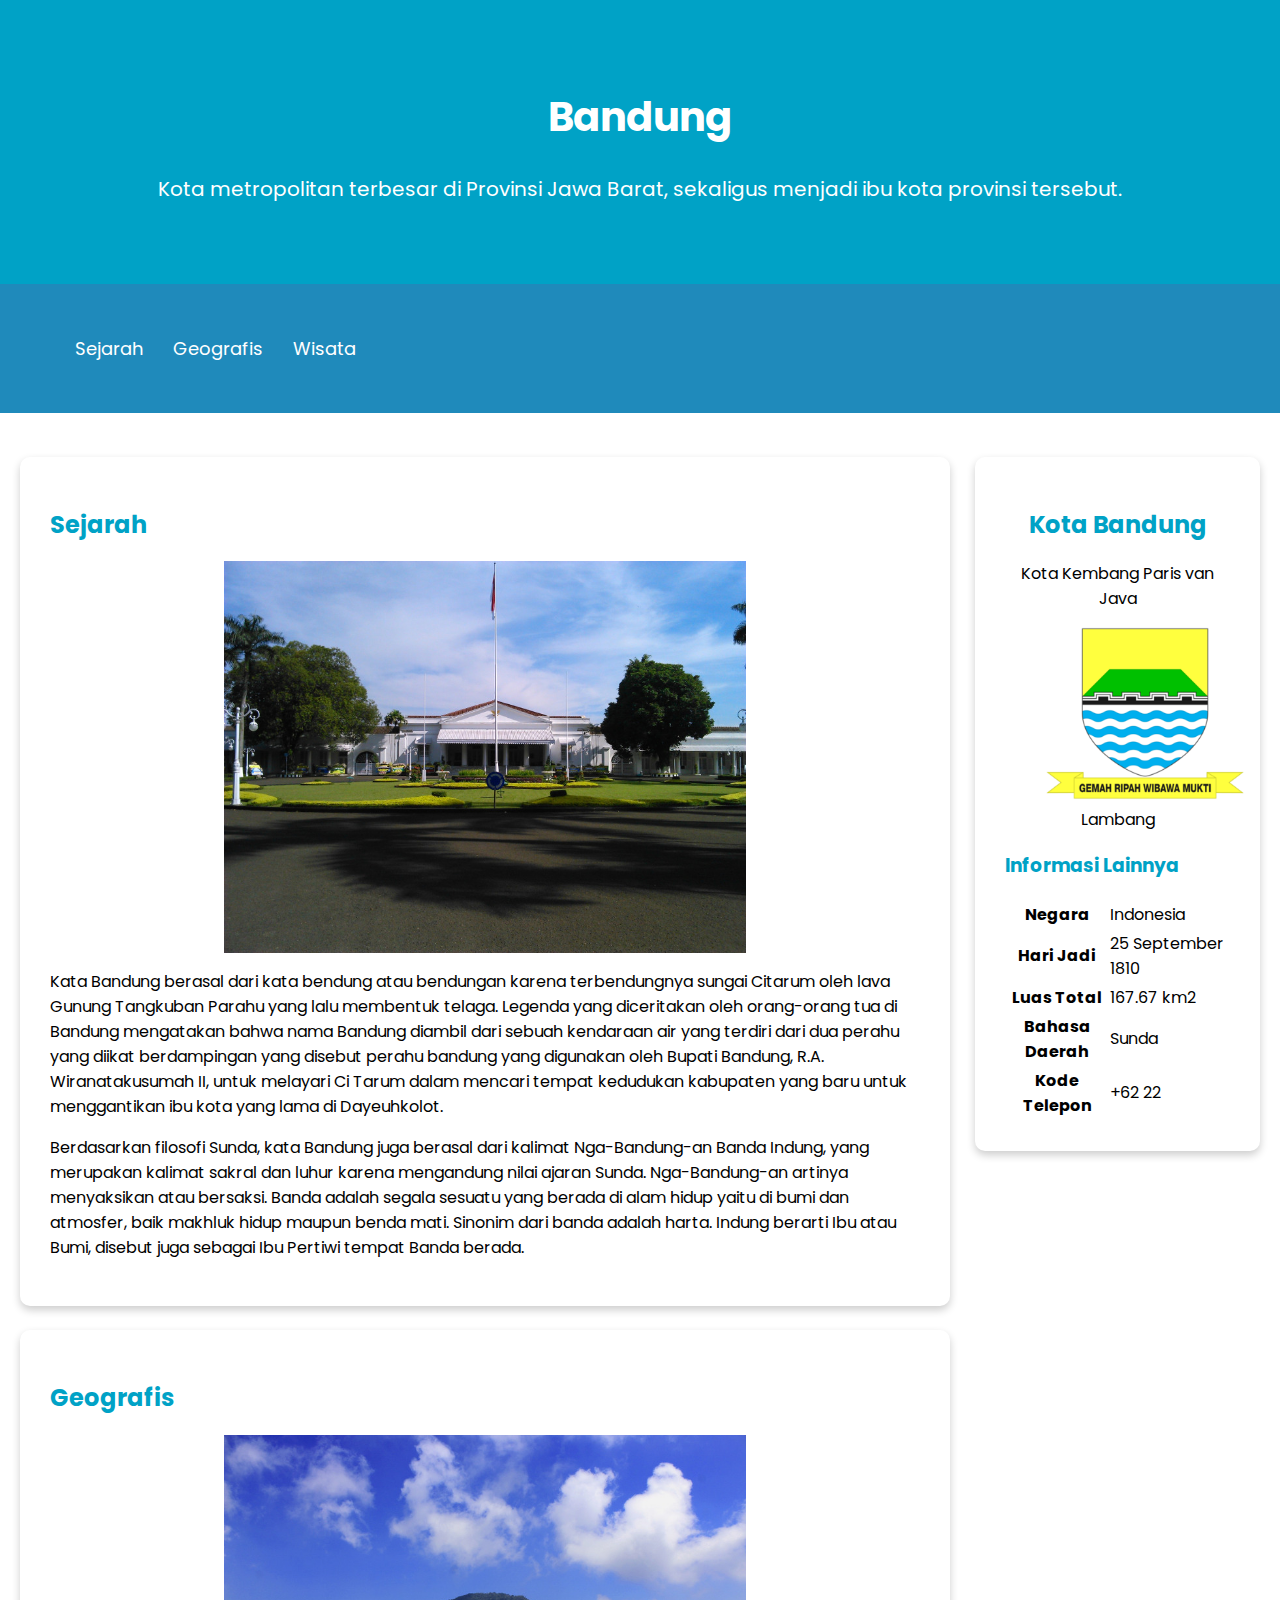
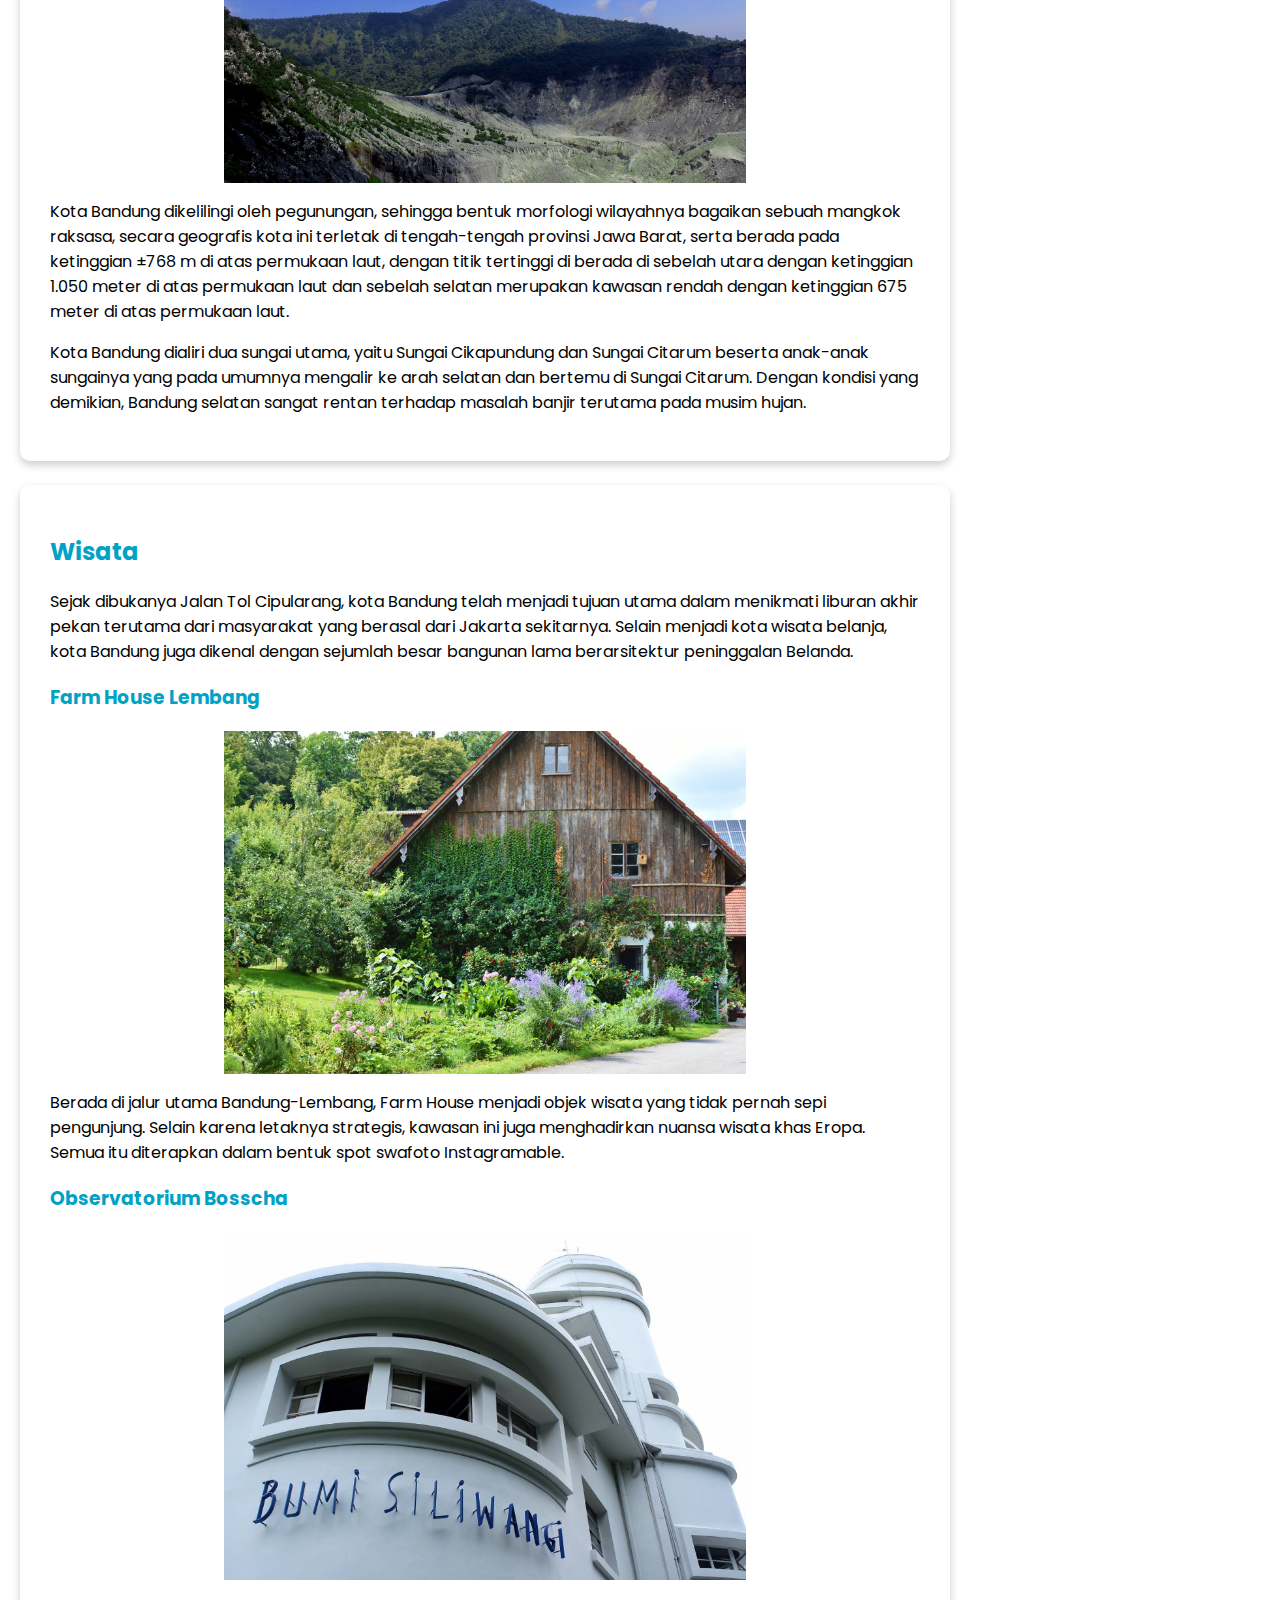
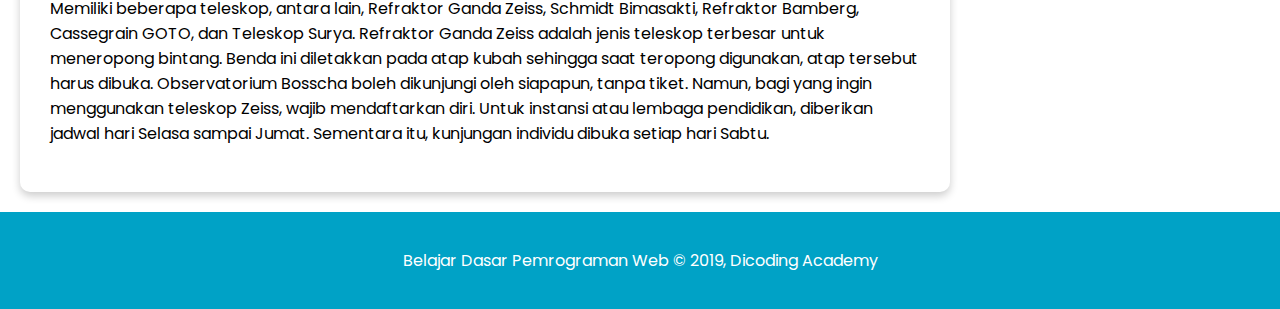
<file: latihan/index.html>
<!DOCTYPE html>
<html>
  <head>
    <meta charset="utf-8"/>
    <meta name="viewport" content="width=device-width, initial-scale=1.0" />
    <title>Halaman Profil Bandung</title>

    <!-- Google Font -->
    <link rel="preconnect" href="https://fonts.googleapis.com">
    <link rel="preconnect" href="https://fonts.gstatic.com" crossorigin>
    <link href="https://fonts.googleapis.com/css2?family=Poppins:ital,wght@0,100;0,200;0,300;0,400;0,500;0,600;0,700;0,800;0,900;1,100;1,200;1,300;1,400;1,500;1,600;1,700;1,800;1,900&display=swap" rel="stylesheet">

    <!-- Self Stylesheet -->
    <link rel="stylesheet" href="assets/styles/style.css  ">
  </head>

  <body>

    <header>

      <div class="jumbotron">

        <h1>Bandung</h1>
        <p>
          Kota metropolitan terbesar di Provinsi Jawa Barat, sekaligus menjadi ibu kota provinsi
          tersebut.
        </p>
      </div>
      
      <nav>

        <ul>
          <li> <a href="#sejarah">Sejarah</a></li>
          <li> <a href="#geografis">Geografis</a></li>
          <li> <a href="#wisata">Wisata</a></li>
        </ul>

      </nav>

    </header>
    
    <main>
      <div id="content">
        <article class="card" id="sejarah">

          <h2 >Sejarah</h2>
          <img class="featured-image" src="assets/image/history.jpg" alt="">
          <p>
            Kata Bandung berasal dari kata bendung atau bendungan karena terbendungnya sungai Citarum oleh
            lava Gunung Tangkuban Parahu yang lalu membentuk telaga. Legenda yang diceritakan oleh
            orang-orang tua di Bandung mengatakan bahwa nama Bandung diambil dari sebuah kendaraan air
            yang terdiri dari dua perahu yang diikat berdampingan yang disebut perahu bandung yang
            digunakan oleh Bupati Bandung, R.A. Wiranatakusumah II, untuk melayari Ci Tarum dalam mencari
            tempat kedudukan kabupaten yang baru untuk menggantikan ibu kota yang lama di Dayeuhkolot.
          </p>

          <p>
            Berdasarkan filosofi Sunda, kata Bandung juga berasal dari kalimat Nga-Bandung-an Banda
            Indung, yang merupakan kalimat sakral dan luhur karena mengandung nilai ajaran Sunda.
            Nga-Bandung-an artinya menyaksikan atau bersaksi. Banda adalah segala sesuatu yang berada di
            alam hidup yaitu di bumi dan atmosfer, baik makhluk hidup maupun benda mati. Sinonim dari
            banda adalah harta. Indung berarti Ibu atau Bumi, disebut juga sebagai Ibu Pertiwi tempat
            Banda berada.
          </p>

        </article>
        
        <article class="card" id="geografis">
          <h2 >Geografis</h2>
          <img class="featured-image" src="assets/image/geografis.jpg" alt="">
          <p>
            Kota Bandung dikelilingi oleh pegunungan, sehingga bentuk morfologi wilayahnya bagaikan sebuah
            mangkok raksasa, secara geografis kota ini terletak di tengah-tengah provinsi Jawa Barat,
            serta berada pada ketinggian ±768 m di atas permukaan laut, dengan titik tertinggi di berada
            di sebelah utara dengan ketinggian 1.050 meter di atas permukaan laut dan sebelah selatan
            merupakan kawasan rendah dengan ketinggian 675 meter di atas permukaan laut.
          </p>

          <p>
            Kota Bandung dialiri dua sungai utama, yaitu Sungai Cikapundung dan Sungai Citarum beserta
            anak-anak sungainya yang pada umumnya mengalir ke arah selatan dan bertemu di Sungai Citarum.
            Dengan kondisi yang demikian, Bandung selatan sangat rentan terhadap masalah banjir terutama
            pada musim hujan.
          </p>
        </article>
        
        <article class="card" id="wisata">
          <h2 >Wisata</h2>
          <p>
            Sejak dibukanya Jalan Tol Cipularang, kota Bandung telah menjadi tujuan utama dalam menikmati
            liburan akhir pekan terutama dari masyarakat yang berasal dari Jakarta sekitarnya. Selain
            menjadi kota wisata belanja, kota Bandung juga dikenal dengan sejumlah besar bangunan lama
            berarsitektur peninggalan Belanda.
          </p>

          <section>
            <h3>Farm House Lembang</h3>
            <img class="featured-image" src="assets/image/farm-house.jpg" alt="">
            <p>
              Berada di jalur utama Bandung-Lembang, Farm House menjadi objek wisata yang tidak pernah sepi
              pengunjung. Selain karena letaknya strategis, kawasan ini juga menghadirkan nuansa wisata khas
              Eropa. Semua itu diterapkan dalam bentuk spot swafoto Instagramable.
            </p>
          </section>
          
          <section>
            <h3>Observatorium Bosscha</h3>
            <img class="featured-image" src="assets/image/bosscha.jpg" alt="">
            <p>
              Memiliki beberapa teleskop, antara lain, Refraktor Ganda Zeiss, Schmidt Bimasakti, Refraktor
              Bamberg, Cassegrain GOTO, dan Teleskop Surya. Refraktor Ganda Zeiss adalah jenis teleskop
              terbesar untuk meneropong bintang. Benda ini diletakkan pada atap kubah sehingga saat teropong
              digunakan, atap tersebut harus dibuka. Observatorium Bosscha boleh dikunjungi oleh siapapun,
              tanpa tiket. Namun, bagi yang ingin menggunakan teleskop Zeiss, wajib mendaftarkan diri. Untuk
              instansi atau lembaga pendidikan, diberikan jadwal hari Selasa sampai Jumat. Sementara itu,
              kunjungan individu dibuka setiap hari Sabtu.
            </p>
          </section>
          
        </article>
      </div>     

      <aside>
        <article class="profile card">
          <header>
            <h2>Kota Bandung</h2>
            <p>Kota Kembang Paris van Java</p>
            <figure>
              <img src="assets/image/Bandung_coa.png" alt="" id="bandung">
              <figcaption>Lambang</figcaption>
            </figure>
          </header>

          <section>
            <h3>Informasi Lainnya</h3>

            <table>
              <tr>
                <th>Negara</th>
                <td>Indonesia</td>
              </tr>

              <tr>
                <th>Hari Jadi</th>
                <td>25 September 1810</td>
              </tr>

              <tr>
                <th>Luas Total</th>
                <td>167.67 km2</td>
              </tr>

              <tr>
                <th>Bahasa Daerah</th>
                <td>Sunda</td>
              </tr>

              <tr>
                <th>Kode Telepon</th>
                <td>+62 22</td>
              </tr>
            </table>
          </section>
        </article>
      </aside>

    </main>

    <footer>
      <p>Belajar Dasar Pemrograman Web &copy; 2019, Dicoding Academy</p>
    </footer>

    <script>

function categorizeNumber(input) {
  /**
   * TODO:
   * Lengkapilah fungsi ini agar dapat menghasilkan output berupa kategori bilangan berdasarkan input yang diberikan.
   * Dengan ketentuan sebagai berikut:
   * 1. Jika input bukan number, bangkitkan (throw) error.
   * 2. Jika input adalah bilangan genap, kembalikan dengan nilai "Genap".
   * 3. Jika input adalah bilangan ganjil, kembalikan dengan nilai "Ganjil".
   * 4. Jika input adalah bilangan prima, kembalikan dengan nilai "Prima".
   * 5. Jika input adalah nol, kategorikan kembalikan dengan nilai "Nol".
   * 6. Jika input negatif, kembalikan dengan nilai "Negatif".
   */
  if (typeof input !== 'number') {
    throw new Error('Input harus berupa bilangan');
  }

  if (input < 0) {
    return 'Negatif';
  }


  if (input === 0) {
    return 'Nol';
  }

  
  // Fungsi untuk memeriksa bilangan prima
  function isPrime(num) {
    if (num <= 1) return false;
    for (let i = 2; i<= Math.sqrt(num); i++) {
      if (num % i === 0) {return false};
    }
    return true;
  }

  

  if (isPrime(input)) {

    return 'Prima';
  }

  if (input % 2 != 0) {
      return 'Ganjil';
  }

  return 'Genap';
}

// Contoh
console.log(categorizeNumber(15)); // Output: "Ganjil"
console.log(categorizeNumber(12)); // Output: "Genap"
console.log(categorizeNumber(17)); // Output: "Prima"
console.log(categorizeNumber(0)); // Output: "Nol"
console.log(categorizeNumber(-5)); // Output: "Negatif"

try {
  categorizeNumber('abc');
} catch (error) {
  console.log(error.message);
} // Output: "Input harus berupa bilangan bulat"



    </script>
    
  </body>
</html>
</file>
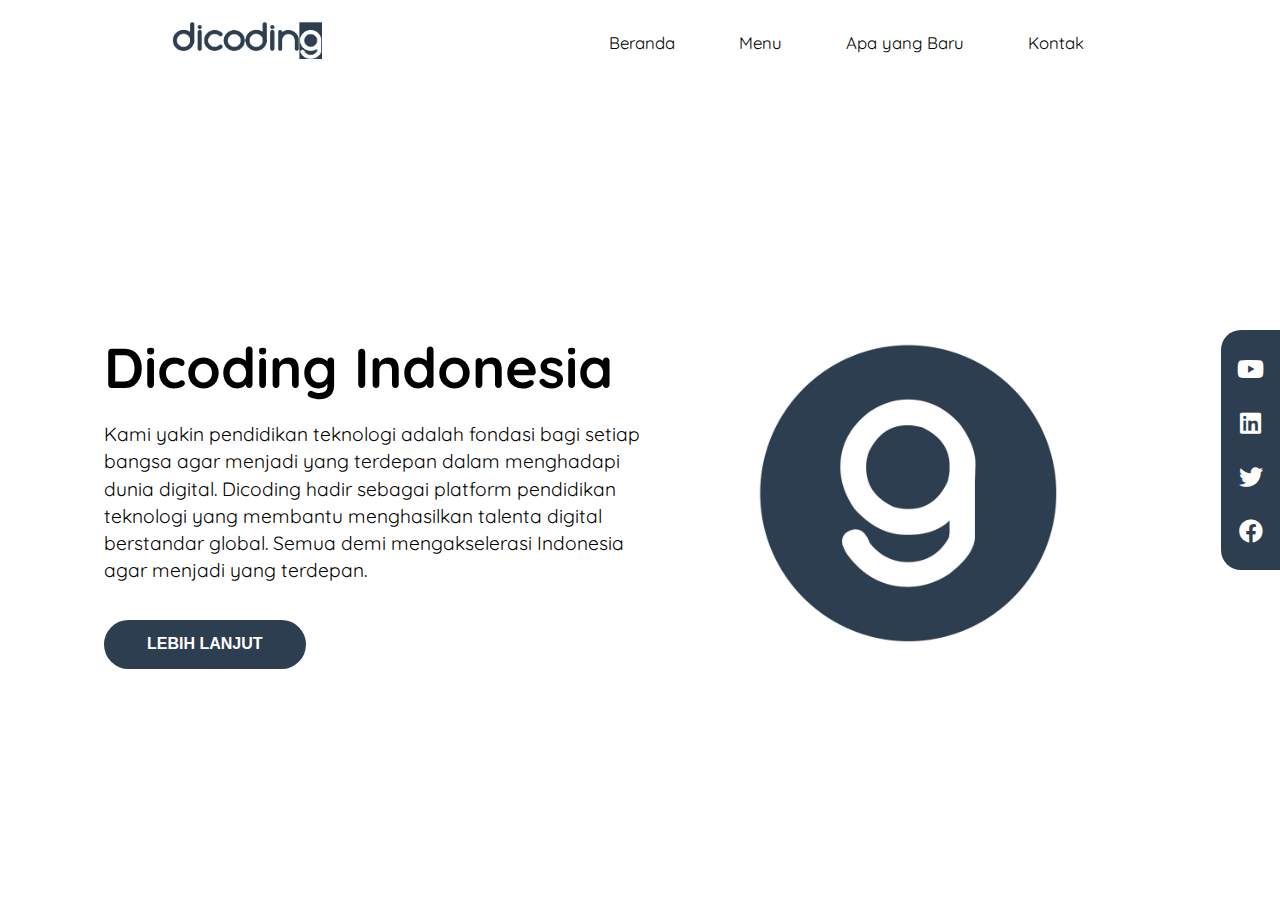
<file: Project Landing Page/index.html>
<!DOCTYPE html>
<html lang="en">
<head>
    <meta charset="UTF-8">
    <meta name="viewport" content="width=device-width, initial-scale=1.0">
    <title>Dicoding | Home</title>
    <link rel="stylesheet" href="css/style.css">
    <link rel="preconnect" href="https://fonts.googleapis.com">
    <link rel="preconnect" href="https://fonts.gstatic.com" crossorigin>
    <link href="https://fonts.googleapis.com/css2?family=Quicksand:wght@300..700&display=swap" rel="stylesheet">
    <link rel="stylesheet" href="https://cdnjs.cloudflare.com/ajax/libs/font-awesome/5.15.4/css/all.min.css" integrity="sha512-1ycn6IcaQQ40/MKBW2W4Rhis/DbILU74C1vSrLJxCq57o941Ym01SwNsOMqvEBFlcgUa6xLiPY/NS5R+E6ztJQ==" crossorigin="anonymous" referrerpolicy="no-referrer" />
    
</head>
<body>

    <header>
        <div class="logo">
            <img src="img/dicoding-header-logo.png" alt="">
        </div>

        <nav class="nav-list">
            <ul>
                <li><a href="">Beranda</a></li>
                <li><a href="">Menu</a></li>
                <li><a href="">Apa yang Baru</a></li>
                <li><a href="">Kontak</a></li>

            </ul>
        </nav>
    </header>

<!-- Isi konten -->

    <main>
        <div class="content">
            <div class="content-description">
                <h1 class="title">
                    Dicoding Indonesia
                </h1>

                <p>
                    Kami yakin pendidikan teknologi adalah fondasi bagi setiap bangsa agar menjadi yang
                    terdepan dalam menghadapi dunia digital. Dicoding hadir sebagai platform pendidikan
                    teknologi yang membantu menghasilkan talenta digital berstandar global. Semua demi
                    mengakselerasi Indonesia agar menjadi yang terdepan.
                </p>

                <button>Lebih lanjut</button>
            </div>

            <div class="content-image">
                <img src="img/circle-g.jpg" alt="">
            </div>
        </div>

        <aside>
            <div class="social-media">
                <ul>
                    <li><a href=""><i class="fab fa-youtube"></i></a></li>
                    <li><a href=""><i class="fab fa-linkedin"></i></a></li>
                    <li><a href=""><i class="fab fa-twitter"></i></a></li>
                    <li><a href=""><i class="fab fa-facebook"></i></a></li>
                </ul>
            </div>
        </aside>
    </main>


    
</body>
</html>
</file>
<file: latihan/assets/styles/style.css>
* {
    box-sizing: border-box;
  }


body {
    font-family: 'Poppins', sans-serif;
    margin: 0;

}

h2, h3 {
    color: #00a2c6;
}

footer {
    padding: 20px;
    color: white;
    background-color: #00a2c6;
    text-align: center;
    
}

nav a{
    color: white;
    font-size: 18px;
    font-weight: 400;
    text-decoration: none;
}

nav ul li a:hover {
    font-weight: 700;
}



.profile header {
    text-align: center;
}

.featured-image {
    width: 60%;
    margin-left: auto;
    margin-right: auto;
    display: block;
}

aside img {
    width: 200px;
}

.card {
    box-shadow: 0 4px 8px 0 rgba(0, 0, 0, 0.2);
    border-radius: 10px;
    padding: 30px;
    margin-top: 24px;
}

.jumbotron {
    background-color: #00a2c6;;
    padding: 60px;
    text-align: center;
    color: white;
    font-size: 20px;
}

header {

    display: inline;
}

nav {
    background-color: #1f8abb;
    padding: 20px;
    position: sticky;
    top: 0;
}

nav li {
    position: sticky;
    list-style-type: none;
    margin: 15px;
}

nav ul {
    display: flex;
}

main {
    padding: 20px;
    overflow: auto;
}

#content {
    float: left;
    width: 75%
}

aside {
    float: right;
    width: 25%;
    padding-left: 25px
}

@media screen and (max-width: 1000px) {
    #content, aside {
      width: 100%;
      padding: 0;
    }
  }
</file>
<file: Project Landing Page/css/style.css>
* {
    box-sizing: border-box;
}

body {
    font-family: 'Quicksand', sans-serif;
    min-height: 100vh;
    margin: 0;
    display: flex;
    flex-direction: column;
}

header {
    width: 100%;
    max-width: 1200px;
    padding-block: 1rem;
    margin-inline: auto;
    display: flex;
    justify-content: space-around;
    align-items: center;
    
}

header .logo img {
    width: 150px;
} 

header .nav-list ul {
    padding-left: 0;
    display: flex;
    list-style-type: none;
    justify-content: center;
    gap: 2rem 1rem; 
}

header .nav-list ul li a {
    padding: 0.5rem 1.5rem;
    border-radius: 999px;
    text-decoration: none;
    font-size: 1.05rem;
    color: black;

    transition: all 0.15s ease-in-out;
}

header .nav-list li:hover a {
    background-color: #425c77;
    color: white;
  }

main {
    flex: 1;
    width: 100%;
    max-width: 1200px;
    margin-inline: auto;
    padding: 2rem 4rem;

    display: flex;
    align-items: center;
}

main .content {
    display: flex;
    

    align-items: center;
    flex: 1;
}

main .content .content-description .title {

    margin-block: 1rem;
    font-size: 3.5rem;
}

main .content .content-description {
    flex: 1 1;
}

main .content .content-description p {
    font-size: 1.2rem;
    line-height: 1.7rem;
}

main .content .content-description button {
    padding: 0.8rem 2.5rem;
    border: 3px solid transparent;
    border-radius: 999px;
    margin-block-start: 1rem;
    font-family: 'Quicksand' sans-serif;
    text-transform: uppercase;
    font-size: 1rem;
    font-weight: 700;
    color: white;
    background-color: #2d3e50;
    cursor: pointer;
    transition: all 0.15s ease-in; 
}

main .content .content-description button:hover {
    border: 3px solid #2d3e50;
    background-color: transparent;
    color: #2d3e50;
}

main .content .content-image {
    display: flex;
    flex: 1;
}

main .content .content-image img {
    width: 300px;
    min-width: 250px;
    margin: auto;

}

main aside {
    position: fixed;
    inset-block: 0;
    inset-inline-end: 0;
}

main aside .social-media {
    height: 100%;
    display: flex;
}

main aside .social-media ul {
    padding: 1.5rem 1rem;
    background-color: #2d3e50;
    border-top-left-radius: 20px;
    border-bottom-left-radius: 20px;
    margin: auto;
    display: flex;
    /* flex-flow: column nowrap; */
    flex-direction: column;
    align-items: center;
    justify-content: center;
    gap: 1.5rem
}

main aside .social-media li {
    list-style-type: none;
}

main aside .social-media li a {
    text-decoration: none;
    font-size: 1.5rem;
    color: white;
    transition: all 0.15s ease-in-out;
}

main aside .social-media li a:hover {
    color: #89b0d9;
}

/* Medium devices (768px ke bawah) */
@media screen and (max-width: 768px) {

    header {
        flex-direction: column;
    }

    header .nav-list ul {
        flex-wrap: wrap;
        column-gap: 0.5rem;
    }

    main {
        padding: 1rem 3rem;
    }

    main .content {
        flex-direction: column;
        gap: 2rem;
    }

    main .content .content-description p {
        font-size: 1rem;
    }

    main .content .content-image {
        order: -1;
    }
}
</file>
